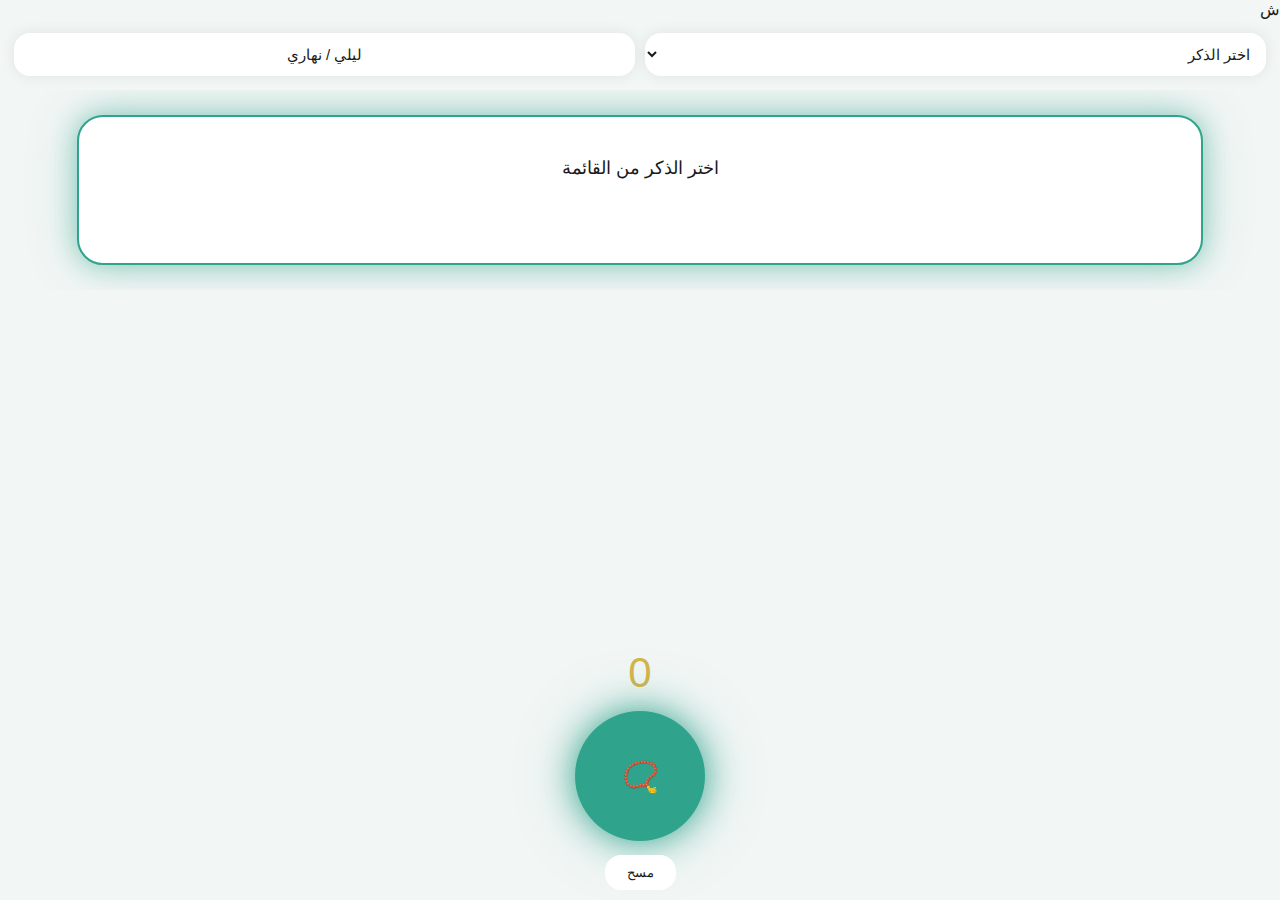
<file: m.html>
ش<!DOCTYPE html>
<html lang="ar" dir="rtl">
<head>
<meta charset="UTF-8">
<meta name="viewport" content="width=device-width, initial-scale=1.0">
<title>مسبحة إلكترونية</title>

<style>
/* === نفس الستايل بدون أي تعديل === */
:root{
  --bg:#f2f6f5;
  --card:#ffffff;
  --primary:#2fa38c;
  --accent:#d4b44c;
  --text:#1a1a1a;
}
body.dark{
  --bg:#0e1b1a;
  --card:#142726;
  --primary:#41c9ad;
  --accent:#e6cc6a;
  --text:#f1f1f1;
}
*{box-sizing:border-box;font-family:"Segoe UI",Tahoma,sans-serif;}
body{margin:0;background:var(--bg);color:var(--text);height:100vh;overflow:hidden;}
.top-bar{display:flex;gap:10px;padding:14px;}
select,.mode-btn{flex:1;padding:12px;border-radius:16px;border:none;background:var(--card);color:var(--text);font-size:15px;box-shadow:0 0 15px rgba(0,0,0,.08);}
.card-area{height:200px;display:flex;justify-content:center;align-items:center;overflow:hidden;position:relative;}
.card{width:88%;min-height:150px;background:var(--card);border-radius:26px;padding:34px 22px;text-align:center;font-size:18px;line-height:1.9;position:absolute;border:2px solid var(--primary);box-shadow:0 0 25px rgba(47,163,140,.45),0 0 50px rgba(47,163,140,.25);transition:.4s;}
.card-header,.card-footer{position:absolute;left:50%;transform:translateX(-50%);font-size:13px;color:var(--accent);}
.card-header{top:10px}
.card-footer{bottom:10px}
.center{opacity:1}
.left{transform:translateX(-120%);opacity:0}
.right{transform:translateX(120%);opacity:0}
.tasbeeh{position:absolute;bottom:10px;width:100%;display:flex;flex-direction:column;align-items:center;gap:14px;margin-top:40px;}
.counter{font-size:42px;color:var(--accent);}
.bead{width:130px;height:130px;border-radius:50%;background:var(--primary);display:flex;justify-content:center;align-items:center;font-size:30px;color:white;box-shadow:0 0 30px rgba(47,163,140,.8),0 0 60px rgba(47,163,140,.4);}
.bead:active{transform:scale(.9)}
.controls button{border:none;padding:10px 22px;border-radius:16px;background:var(--card);color:var(--text);}
</style>
</head>

<body>

<div class="top-bar">
  <select id="azkarSelect"></select>
  <button class="mode-btn" onclick="toggleMode()">ليلي / نهاري</button>
</div>

<div class="card-area">
  <div class="card center" id="card">
    <div class="card-header" id="cardTitle"></div>
    <div id="cardText">اختر الذكر من القائمة</div>
    <div class="card-footer" id="cardIndex"></div>
  </div>
</div>

<div class="tasbeeh">
  <div class="counter" id="count">0</div>
  <div class="bead" onclick="increment()">📿</div>
  <div class="controls">
    <button onclick="resetCount()">مسح</button>
  </div>
</div>

<audio id="click">
  <source src="https://cdn.pixabay.com/audio/2022/03/15/audio_6d8b3b5d1a.mp3">
</audio>

<script>
let count = localStorage.getItem("count") || 0;
let azkar = [];
let index = 0;

const card = document.getElementById("card");
const cardText = document.getElementById("cardText");
const cardTitle = document.getElementById("cardTitle");
const cardIndex = document.getElementById("cardIndex");
const countEl = document.getElementById("count");
const sound = document.getElementById("click");
const select = document.getElementById("azkarSelect");

countEl.textContent = count;

/* ===== Load Menu ===== */
fetch("data/menu.json")
  .then(res=>res.json())
  .then(menu=>{
    select.innerHTML = `<option value="">اختر الذكر</option>`;
    menu.forEach(item=>{
      select.innerHTML += `<option value="${item.id}">${item.title}</option>`;
    });
  });

select.addEventListener("change",()=>loadAzkar(select.value));

/* ===== Load Azkar ===== */
function loadAzkar(type){
  if(!type) return;
  index = 0;
  fetch(`data/${type}.json`)
    .then(res=>res.json())
    .then(data=>{
      cardTitle.textContent = data.title;
      azkar = data.azkar;
      updateCard();
    });
}

function updateCard(){
  cardText.textContent = azkar[index] || "اختر الذكر من القائمة";
  cardIndex.textContent = azkar.length ? `${index+1} / ${azkar.length}` : "";
}

/* ===== Counter ===== */
function increment(){
  count++;
  localStorage.setItem("count",count);
  countEl.textContent = count;
  sound.currentTime=0;
  sound.play();
}
function resetCount(){
  count=0;
  localStorage.setItem("count",0);
  countEl.textContent=0;
}

/* ===== Swipe ===== */
let startX=0;
card.addEventListener("touchstart",e=>startX=e.touches[0].clientX);
card.addEventListener("touchend",e=>{
  let endX=e.changedTouches[0].clientX;
  if(endX-startX>60 && index>0) slide("right",--index);
  if(startX-endX>60 && index<azkar.length-1) slide("left",++index);
});
function slide(dir){
  card.classList.add(dir);
  setTimeout(()=>{
    updateCard();
    card.className="card center";
  },300);
}

function toggleMode(){
  document.body.classList.toggle("dark");
}
</script>

</body>
  </html>
</file>
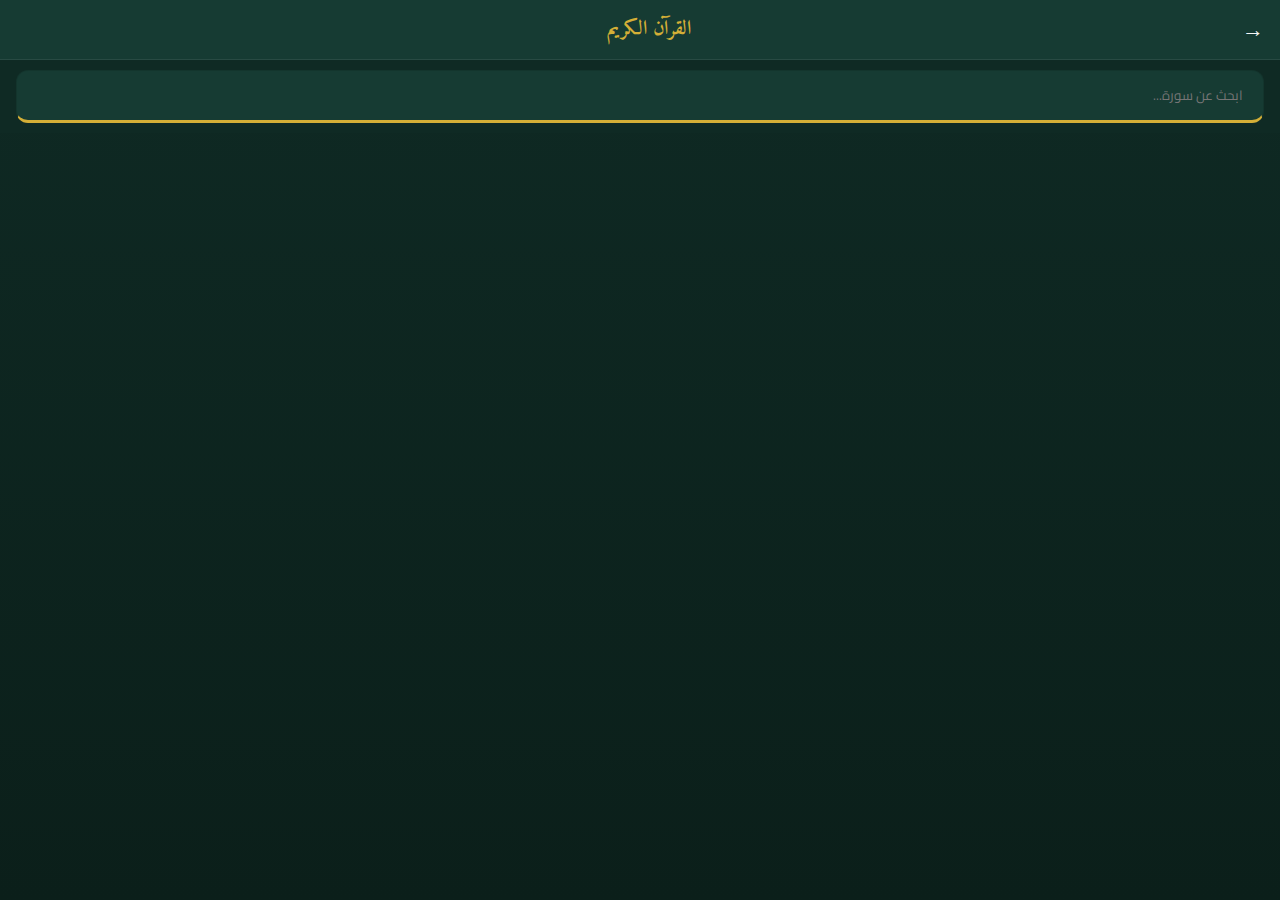
<file: quran-read.html>
<!DOCTYPE html>
<html lang="ar" dir="rtl">
<head>
    <meta charset="UTF-8">
    <meta name="viewport" content="width=device-width, initial-scale=1.0">
    <title>القرآن الكريم</title>
    <link rel="stylesheet" href="theme.css">
    <style>
        /* إضافات مخصصة للانسيابية */
        .search-container {
            padding: 10px 16px;
            position: sticky;
            top: 60px;
            background: var(--bg);
            z-index: 99;
        }

        .search-input {
            width: 100%;
            padding: 12px 20px;
            border-radius: 12px;
            border: 1px solid rgba(0,0,0,0.1);
            background: var(--card);
            color: var(--text);
            font-family: var(--font-ui);
            outline: none;
            border-bottom: 3px solid var(--primary);
            transition: var(--transition);
        }

        /* حاوية المصحف (النص المتصل) */
        .quran-reader {
            background: var(--card);
            margin: 15px;
            padding: 25px;
            border-radius: 20px;
            border-bottom: 5px solid var(--primary);
            box-shadow: var(--shadow);
            line-height: 2.5;
            text-align: justify;
            word-spacing: 4px;
            animation: cardAppear 0.5s ease;
        }

        .ayah-span {
            font-family: var(--font-content);
            font-size: 26px;
            cursor: pointer;
            transition: 0.2s;
            display: inline;
            padding: 2px 4px;
            border-radius: 8px;
        }

        .ayah-span:active {
            background: var(--glow-color);
            transform: scale(0.98);
        }

        .ayah-num-inline {
            font-family: 'Cairo', sans-serif;
            font-size: 18px;
            color: var(--primary);
            margin: 0 5px;
            font-weight: bold;
            user-select: none;
        }

        .bismillah {
            font-family: var(--font-content);
            font-size: 32px;
            text-align: center;
            color: var(--primary);
            display: block;
            margin-bottom: 25px;
        }

        /* ستايل التفسير (Modal) */
        .modal-overlay {
            display: none; position: fixed; top: 0; left: 0; right: 0; bottom: 0;
            background: rgba(0,0,0,0.6); z-index: 2000; align-items: center; justify-content: center;
            padding: 20px; backdrop-filter: blur(4px);
        }
        .modal-card {
            background: var(--card); padding: 25px; border-radius: 20px; width: 100%; max-width: 500px;
            box-shadow: 0 15px 35px rgba(0,0,0,0.3); animation: pop 0.3s cubic-bezier(0.175, 0.885, 0.32, 1.275);
            border-top: 5px solid var(--primary);
        }
        @keyframes pop { from { transform: scale(0.8); opacity: 0; } to { transform: scale(1); opacity: 1; } }
        
        .modal-card h3 { color: var(--primary); margin-bottom: 15px; text-align: center; font-family: var(--font-ui); }
        .modal-card p { font-size: 19px; line-height: 1.8; color: var(--text); text-align: center; font-family: var(--font-content); max-height: 60vh; overflow-y: auto; }
        
        .close-btn { width: 100%; padding: 12px; background: var(--primary); color: #fff; border: none; border-radius: 12px; margin-top: 20px; font-weight: bold; cursor: pointer; }

        .hint-text { text-align: center; font-size: 12px; color: var(--muted); margin-bottom: 10px; }
    </style>
</head>
<body>

    <div class="top-bar">
        <button class="icon-btn" onclick="goBack()">→</button>
        <div class="top-title" id="pageTitle">القرآن الكريم</div>
        <div style="width: 40px;"></div>
    </div>

    <div class="search-container" id="searchBox">
        <input type="text" class="search-input" id="searchInput" placeholder="ابحث عن سورة..." oninput="searchSurah()">
    </div>

    <div class="container" id="surahContainer">
        </div>

    <div class="modal-overlay" id="tafsirModal">
        <div class="modal-card">
            <h3 id="tafsirTitle">تفسير الآية</h3>
            <p id="tafsirContent">جاري جلب التفسير...</p>
            <button class="close-btn" onclick="closeTafsir()">إغلاق</button>
        </div>
    </div>

    <script>
        let allSurahs = [];
        let isReading = false;
        let pressTimer;

        window.onload = loadSurahs;

        async function loadSurahs() {
            try {
                const response = await fetch('https://api.alquran.cloud/v1/surah');
                const data = await response.json();
                allSurahs = data.data;
                displaySurahs(allSurahs);
            } catch (error) { console.error("Error:", error); }
        }

        function displaySurahs(surahs) {
            isReading = false;
            document.getElementById('searchBox').style.display = 'block';
            document.getElementById('pageTitle').textContent = "القرآن الكريم";
            const container = document.getElementById('surahContainer');
            
            container.style.display = 'grid'; // رجوع لنظام المربعات
            container.innerHTML = surahs.map(s => `
                <div class="card" onclick="loadAyahs(${s.number}, '${s.name}')">
                    <h3 style="font-size: 20px;">${s.name}</h3>
                    <p style="font-size: 12px; color: var(--muted);">${s.englishName}</p>
                    <p style="color: var(--primary); font-weight: bold; margin-top:5px;">${s.numberOfAyahs} آية</p>
                </div>
            `).join('');
            window.scrollTo(0,0);
        }

        function searchSurah() {
            const term = document.getElementById('searchInput').value.toLowerCase();
            const filtered = allSurahs.filter(s => s.name.includes(term) || s.englishName.toLowerCase().includes(term));
            displaySurahs(filtered);
        }

        async function loadAyahs(num, name) {
            isReading = true;
            document.getElementById('searchBox').style.display = 'none';
            document.getElementById('pageTitle').textContent = name;
            
            try {
                const response = await fetch(`https://api.alquran.cloud/v1/surah/${num}`);
                const data = await response.json();
                const container = document.getElementById('surahContainer');
                
                container.style.display = 'block'; // تحويل الحاوية لعرض النص المتصل
                
                let html = '<div class="quran-reader">';
                if (num !== 1 && num !== 9) {
                    html += `<span class="bismillah">بِسْمِ اللَّهِ الرَّحْمَنِ الرَّحِيمِ</span>`;
                }

                html += `<div class="hint-text">(اضغط مطولاً على الآية لعرض التفسير)</div>`;

                html += data.data.ayahs.map(a => `
                    <span class="ayah-span" 
                          onmousedown="startP(${num}, ${a.numberInSurah})" 
                          onmouseup="endP()" 
                          ontouchstart="startP(${num}, ${a.numberInSurah})" 
                          ontouchend="endP()"
                          oncontextmenu="event.preventDefault(); showT(${num}, ${a.numberInSurah});">
                        ${a.text} <span class="ayah-num-inline">(${a.numberInSurah})</span>
                    </span>
                `).join(' ');

                html += '</div>';
                container.innerHTML = html;
                window.scrollTo(0,0);
            } catch (error) { console.error("Error:", error); }
        }

        // منطق التفسير
        async function showT(sNum, aNum) {
            document.getElementById('tafsirContent').textContent = "جاري التحميل...";
            document.getElementById('tafsirModal').style.display = 'flex';
            try {
                const res = await fetch(`https://api.alquran.cloud/v1/ayah/${sNum}:${aNum}/ar.muyassar`);
                const data = await res.json();
                document.getElementById('tafsirTitle').textContent = `تفسير الآية رقم ${aNum}`;
                document.getElementById('tafsirContent').textContent = data.data.text;
            } catch (e) { document.getElementById('tafsirContent').textContent = "حدث خطأ في الاتصال."; }
        }

        function startP(s, a) { pressTimer = setTimeout(() => showT(s, a), 600); }
        function endP() { clearTimeout(pressTimer); }
        function closeTafsir() { document.getElementById('tafsirModal').style.display = 'none'; }

        function goBack() {
            if (isReading) displaySurahs(allSurahs);
            else window.history.back();
        }
    </script>
</body>
    </html>
</file>
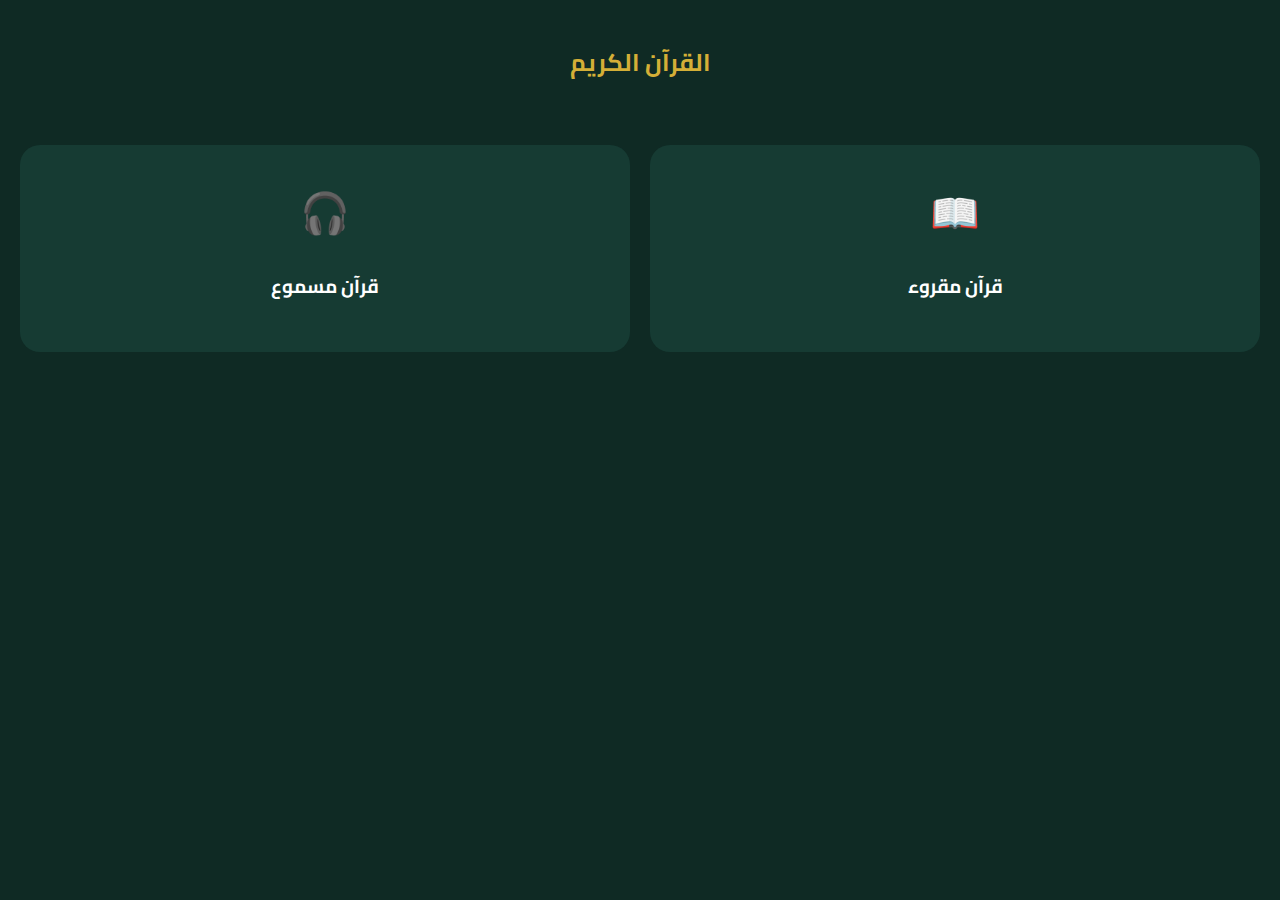
<file: quran.html>
<!DOCTYPE html>
<html lang="ar" dir="rtl">
<head>
<meta charset="UTF-8">
<title>القرآن الكريم</title>
<meta name="viewport" content="width=device-width, initial-scale=1.0">

<link href="https://fonts.googleapis.com/css2?family=Cairo:wght@400;600&display=swap" rel="stylesheet">

<style>
:root{
  --bg:#0f2a24;
  --card:#163b33;
  --primary:#d4af37;
  --text:#ffffff;
}
body{
  margin:0;
  font-family:Cairo;
  background:var(--bg);
  color:var(--text);
}
header{
  text-align:center;
  padding:20px;
  color:var(--primary);
}
.cards{
  display:flex;
  gap:20px;
  padding:20px;
}
.card{
  flex:1;
  background:var(--card);
  padding:30px;
  border-radius:20px;
  text-align:center;
  cursor:pointer;
  transition:.3s;
}
.card:hover{
  transform:translateY(-6px);
}
.icon{
  font-size:40px;
  margin-bottom:10px;
}
</style>
</head>

<body>

<header>
  <h2>القرآن الكريم</h2>
</header>

<div class="cards">
  <div class="card" onclick="location.href='quran-read.html'">
    <div class="icon">📖</div>
    <h3>قرآن مقروء</h3>
  </div>

  <div class="card" onclick="location.href='quran-audio.html'">
    <div class="icon">🎧</div>
    <h3>قرآن مسموع</h3>
  </div>
</div>

</body>
</html>
</file>
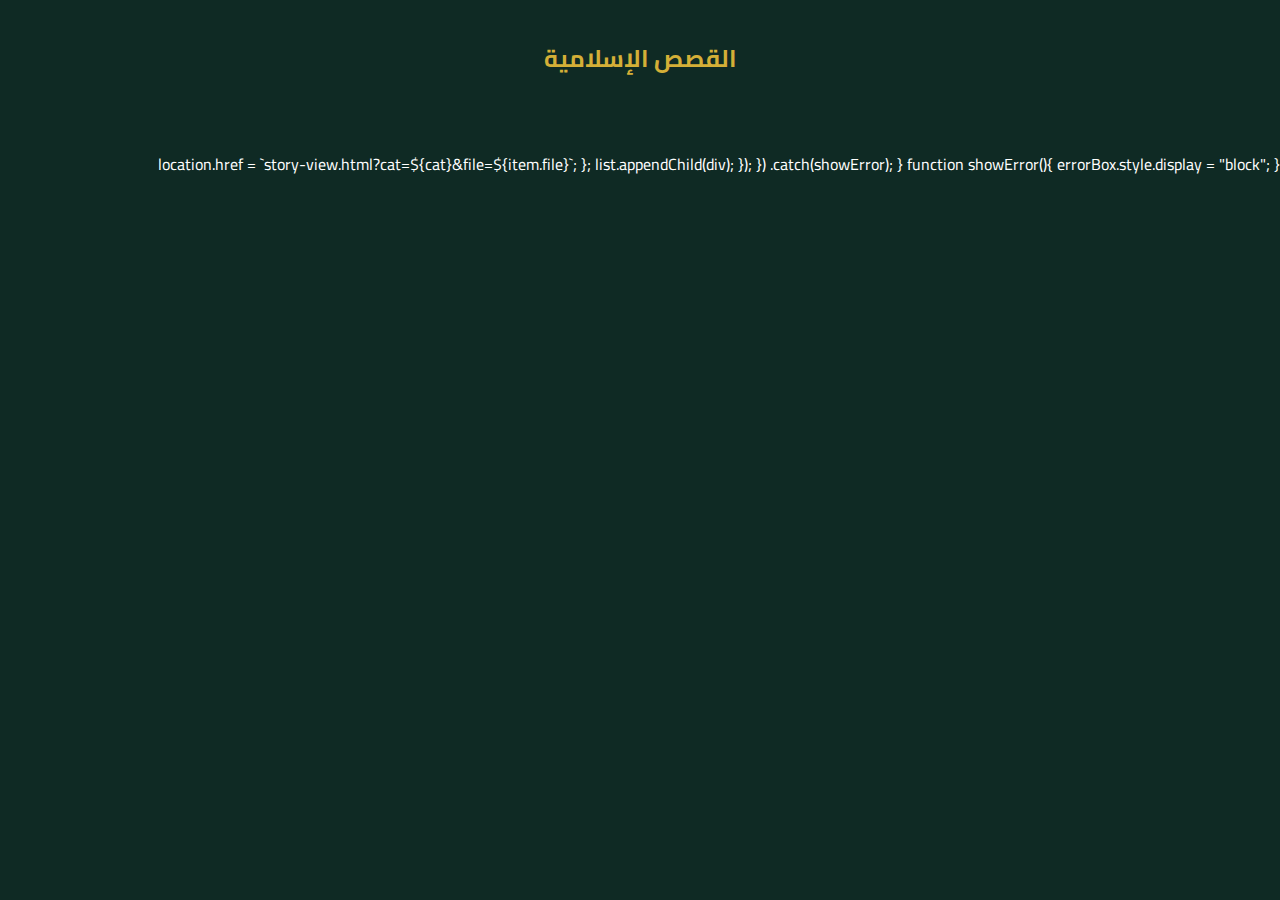
<file: stories.html>
<!DOCTYPE html>
<html lang="ar" dir="rtl">
<head>
<meta charset="UTF-8">
<title>القصص الإسلامية</title>
<meta name="viewport" content="width=device-width, initial-scale=1.0">

<link href="https://fonts.googleapis.com/css2?family=Cairo:wght@400;600&display=swap" rel="stylesheet">

<style>
:root{
  --bg:#0f2a24;
  --card:#163b33;
  --primary:#d4af37;
  --text:#ffffff;
  --muted:#cfd8d3;
}
body{
  margin:0;
  font-family:Cairo;
  background:var(--bg);
  color:var(--text);
}
header{
  padding:16px;
  text-align:center;
  color:var(--primary);
}
.list{padding:16px}
.item{
  background:var(--card);
  padding:14px;
  border-radius:14px;
  margin-bottom:12px;
  cursor:pointer;
  transition:.3s;
}
.item:hover{transform:translateY(-4px)}
.back{
  color:var(--muted);
  margin-bottom:12px;
  cursor:pointer;
}
.error{
  padding:20px;
  text-align:center;
  color:var(--muted);
  display:none;
}
</style>
</head>

<body>

<header>
  <h2>القصص الإسلامية</h2>
</header>

<div class="list" id="list"></div>

<div class="error" id="error">
تعذر الوصول للبيانات، الرجاء إعادة التشغيل<br>
وإذا استمرت المشكلة تواصل مع الإدارة
</div>

<script>
const list = document.getElementById("list");
const errorBox = document.getElementById("error");

// قسم الأسماء بالعربية
const categoryNames = {
  "Prophets": "قصص الأنبياء",
  "sahaba": "قصص الصحابة",
  "lessons": "قصص للعبرة",
  "quran": "قصص من القرآن"
};

// تحميل أقسام القصص
fetch("data/stories/categories.json")
  .then(r => r.json())
  .then(showCategories)
  .catch(showError);

function showCategories(data){
  list.innerHTML = "";
  
  // عرض الأقسام حسب الترتيب المطلوب
  ["Prophets", "sahaba", "lessons", "quran"].forEach(catId => {
    if (data[catId]) {
      const div = document.createElement("div");
      div.className = "item";
      div.textContent = categoryNames[catId] || catId;
      div.onclick = () => loadCategory(catId, data[catId]);
      list.appendChild(div);
    }
  });
}

function loadCategory(catId, items){
  list.innerHTML = `<div class="back" onclick="location.reload()">← رجوع للأقسام</div>`;
  
  items.forEach(item => {
    const div = document.createElement("div");
    div.className = "item";
    div.textContent = item.title;
    div.onclick = () => {
      location.href = `story-view.html?cat=${catId}&file=${item.file}`;
    };
    list.appendChild(div);
  });
}

function showError(){
  errorBox.style.display = "block";
}
</script>

</body>
</html>          location.href = `story-view.html?cat=${cat}&file=${item.file}`;
        };
        list.appendChild(div);
      });
    })
    .catch(showError);
}

function showError(){
  errorBox.style.display = "block";
}
</script>

</body>
</html>
</file>
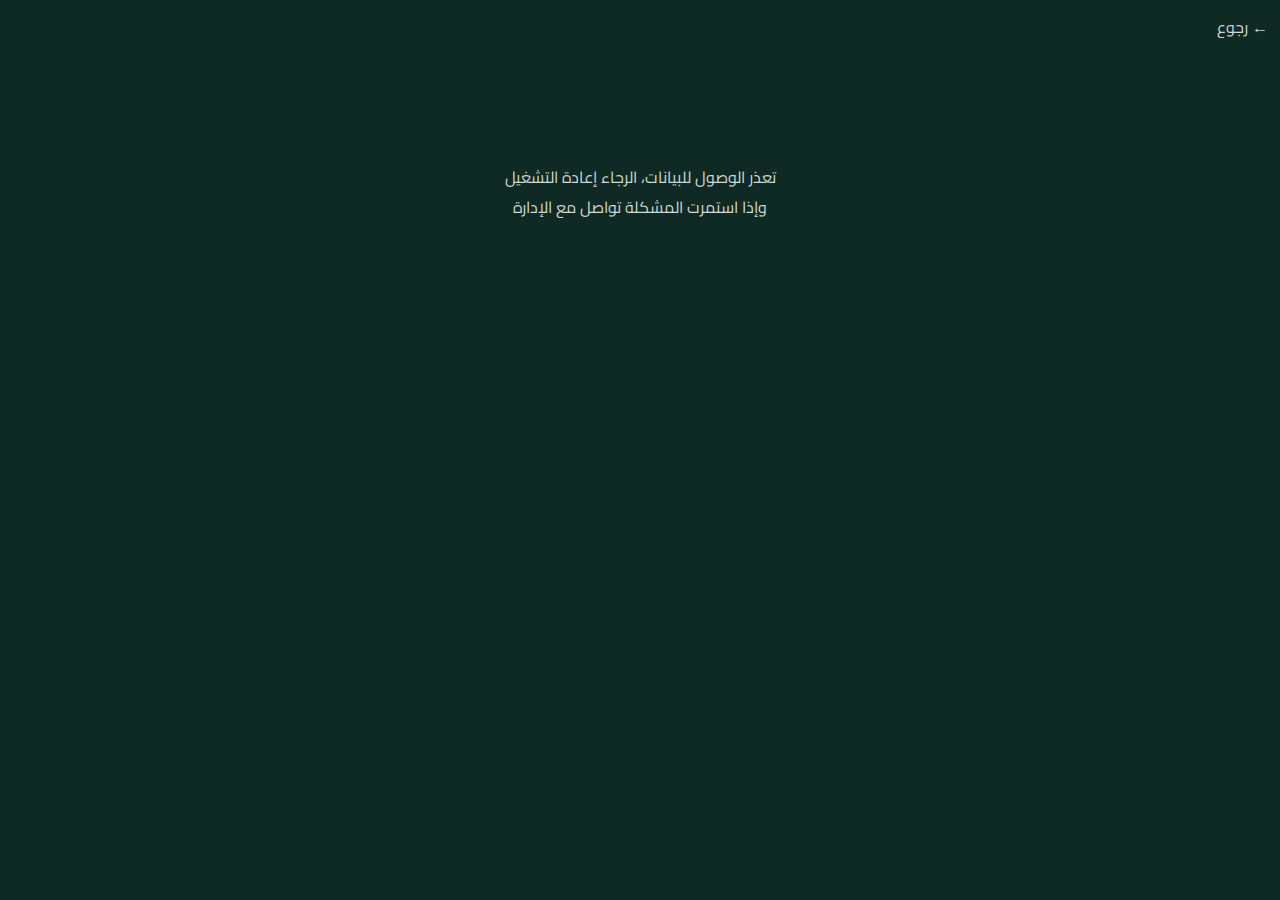
<file: story-view.html>
<!DOCTYPE html>
<html lang="ar" dir="rtl">
<head>
<meta charset="UTF-8">
<title>القصة</title>
<meta name="viewport" content="width=device-width, initial-scale=1.0">

<link href="https://fonts.googleapis.com/css2?family=Cairo:wght@400;600&family=Amiri&display=swap" rel="stylesheet">

<style>
:root{
  --bg:#0f2a24;
  --card:#163b33;
  --primary:#d4af37;
  --text:#ffffff;
  --muted:#cfd8d3;
}
body{
  margin:0;
  font-family:Cairo;
  background:var(--bg);
  color:var(--text);
}
.back{
  padding:12px;
  color:var(--muted);
  cursor:pointer;
}
header{
  text-align:center;
  padding:16px;
  color:var(--primary);
}
.content{
  padding:18px;
  font-family:Amiri;
  font-size:19px;
  line-height:1.9;
}
.content p{margin-bottom:14px}
.error{
  padding:20px;
  text-align:center;
  color:var(--muted);
  display:none;
}
</style>
</head>

<body>

<div class="back" onclick="history.back()">← رجوع</div>

<header>
  <h2 id="title"></h2>
</header>

<div class="content" id="content"></div>

<div class="error" id="error">
تعذر الوصول للبيانات، الرجاء إعادة التشغيل<br>
وإذا استمرت المشكلة تواصل مع الإدارة
</div>

<script>
const params = new URLSearchParams(location.search);
const file = params.get("file");

if(!file){
  showError();
}else{
  // تحميل ملف القصة من المسار الكامل
  fetch(`data/stories/${file}`)
    .then(r => r.json())
    .then(data => {
      document.getElementById("title").textContent = data.title;
      const box = document.getElementById("content");
      data.content.forEach(text => {
        const p = document.createElement("p");
        p.textContent = text;
        box.appendChild(p);
      });
    })
    .catch(showError);
}

function showError(){
  document.getElementById("error").style.display = "block";
}
</script>

</body>
</html>
</file>
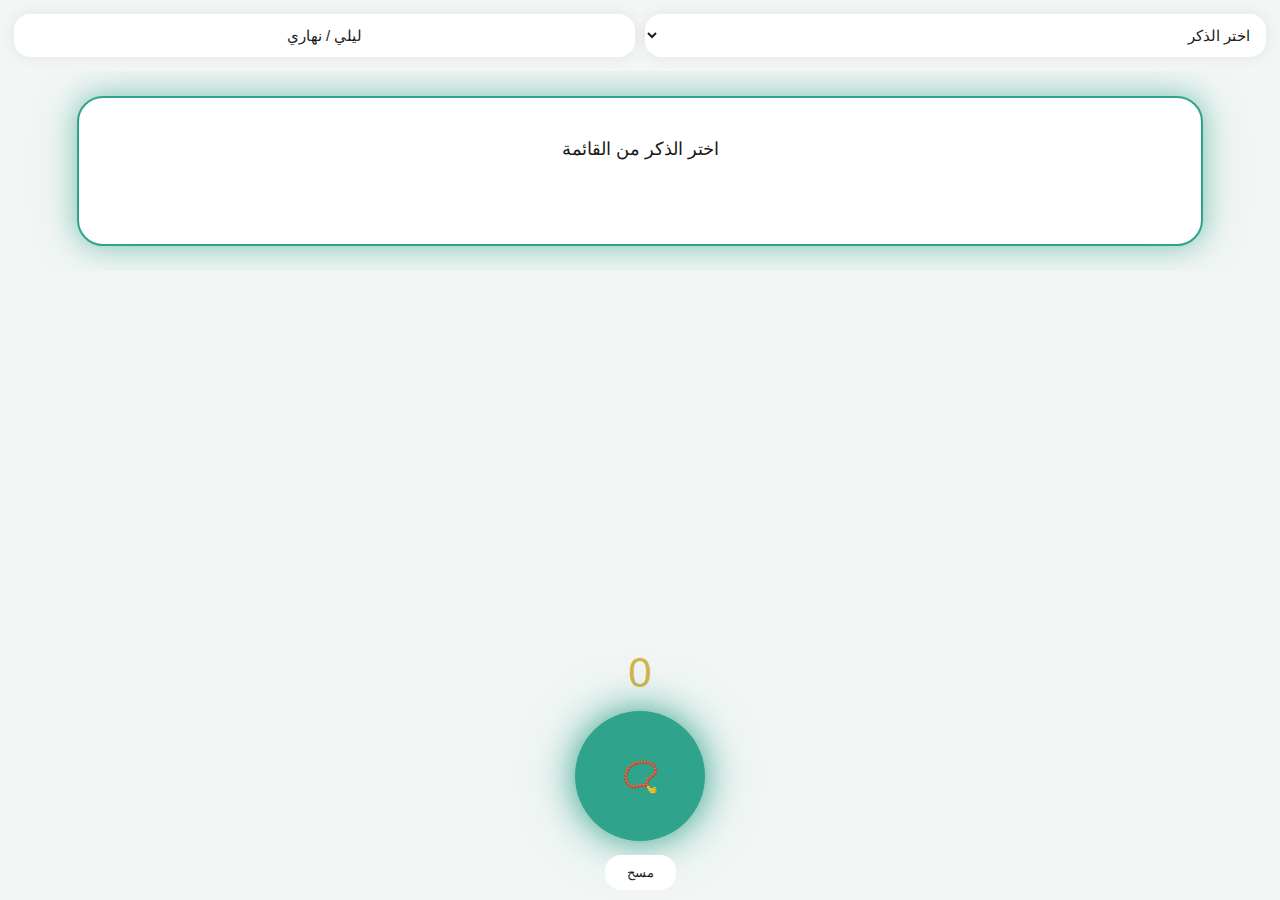
<file: tasbeeh.html>
<!DOCTYPE html>
<html lang="ar" dir="rtl">
<head>
<meta charset="UTF-8">
<meta name="viewport" content="width=device-width, initial-scale=1.0">
<title>مسبحة إلكترونية</title>

<style>
:root{
  --bg:#f2f6f5;
  --card:#ffffff;
  --primary:#2fa38c;
  --accent:#d4b44c;
  --text:#1a1a1a;
}

body.dark{
  --bg:#0e1b1a;
  --card:#142726;
  --primary:#41c9ad;
  --accent:#e6cc6a;
  --text:#f1f1f1;
}

*{
  box-sizing:border-box;
  font-family:"Segoe UI",Tahoma,sans-serif;
}

body{
  margin:0;
  background:var(--bg);
  color:var(--text);
  height:100vh;
  overflow:hidden;
}

/* ===== Top Bar ===== */
.top-bar{
  display:flex;
  gap:10px;
  padding:14px;
}

select, .mode-btn{
  flex:1;
  padding:12px;
  border-radius:16px;
  border:none;
  background:var(--card);
  color:var(--text);
  font-size:15px;
  box-shadow:0 0 15px rgba(0,0,0,.08);
}

/* ===== Card Area ===== */
.card-area{
  height:200px;
  display:flex;
  justify-content:center;
  align-items:center;
  overflow:hidden;
  position:relative;
}

.card{
  width:88%;
  min-height:150px;
  background:var(--card);
  border-radius:26px;
  padding:34px 22px;
  text-align:center;
  font-size:18px;
  line-height:1.9;
  position:absolute;
  border:2px solid var(--primary);
  box-shadow:
    0 0 25px rgba(47,163,140,.45),
    0 0 50px rgba(47,163,140,.25);
  transition:transform .4s ease, opacity .4s ease;
}

/* Card Labels */
.card-header,
.card-footer{
  position:absolute;
  left:50%;
  transform:translateX(-50%);
  font-size:13px;
  color:var(--accent);
}

.card-header{ top:10px; }
.card-footer{ bottom:10px; }

.center{transform:translateX(0);opacity:1}
.left{transform:translateX(-120%);opacity:0}
.right{transform:translateX(120%);opacity:0}

/* ===== Tasbeeh ===== */
.tasbeeh{
  position:absolute;
  bottom:10px;          /* نزلنا المجموعة كلها */
  width:100%;
  display:flex;
  flex-direction:column;
  align-items:center;
  gap:14px;             /* مسافة بين العناصر */
  margin-top:40px;      /* فراغ واضح من الكارت */
}

.counter{
  font-size:42px;
  color:var(--accent);
}

.bead{
  width:130px;
  height:130px;
  border-radius:50%;
  background:var(--primary);
  display:flex;
  justify-content:center;
  align-items:center;
  font-size:30px;
  color:white;
  box-shadow:
    0 0 30px rgba(47,163,140,.8),
    0 0 60px rgba(47,163,140,.4);
  transition:transform .1s, box-shadow .3s, background .3s;
}

.bead:active{
  transform:scale(.9);
}

.controls button{
  border:none;
  padding:10px 22px;
  border-radius:16px;
  background:var(--card);
  color:var(--text);
}

/* ===== Mobile ===== */
@media (max-width:480px){
  .card{font-size:17px}
}
</style>
</head>

<body>

<div class="top-bar">
  <select onchange="loadAzkar(this.value)">
    <option value="">اختر الذكر</option>
    <option value="morning">أذكار الصباح</option>
    <option value="evening">أذكار المساء</option>
    <option value="tasbeeh">تسبيح</option>
  </select>
  <button class="mode-btn" onclick="toggleMode()">ليلي / نهاري</button>
</div>

<div class="card-area">
  <div class="card center" id="card">
    <div class="card-header" id="cardTitle"></div>
    <div id="cardText">اختر الذكر من القائمة</div>
    <div class="card-footer" id="cardIndex"></div>
  </div>
</div>

<div class="tasbeeh">
  <div class="counter" id="count">0</div>
  <div class="bead" onclick="increment()">📿</div>
  <div class="controls">
    <button onclick="resetCount()">مسح</button>
  </div>
</div>

<audio id="click">
  <source src="https://cdn.pixabay.com/audio/2022/03/15/audio_6d8b3b5d1a.mp3">
</audio>

<script>
let count = localStorage.getItem("count") || 0;
let azkar = [];
let index = 0;

const card = document.getElementById("card");
const cardText = document.getElementById("cardText");
const cardTitle = document.getElementById("cardTitle");
const cardIndex = document.getElementById("cardIndex");
const countEl = document.getElementById("count");
const sound = document.getElementById("click");

countEl.textContent = count;
updateColor();

function increment(){
  count++;
  localStorage.setItem("count",count);
  countEl.textContent = count;
  sound.currentTime = 0;
  sound.play();
  updateColor();
}

function resetCount(){
  count = 0;
  localStorage.setItem("count",0);
  countEl.textContent = 0;
  updateColor();
}

function updateColor(){
  let step = Math.floor(count / 33) % 3;
  const colors = ["#2fa38c","#3f7bd9","#8e44ad"];
  document.querySelector(".bead").style.background = colors[step];
}

function loadAzkar(type){
  index = 0;
  if(type==="morning"){
    cardTitle.textContent="أذكار الصباح";
    azkar=[
      "أصبحنا وأصبح الملك لله",
      "اللهم بك أصبحنا وبك أمسينا",
      "رضيت بالله ربًا وبالإسلام دينًا"
    ];
  }else if(type==="evening"){
    cardTitle.textContent="أذكار المساء";
    azkar=[
      "أمسينا وأمسى الملك لله",
      "اللهم بك أمسينا وبك أصبحنا",
      "أعوذ بكلمات الله التامات من شر ما خلق"
    ];
  }else if(type==="tasbeeh"){
    cardTitle.textContent="تسبيح";
    azkar=["سبحان الله","الحمد لله","الله أكبر"];
  }else{
    azkar=[];
  }
  updateCard();
}

function updateCard(){
  cardText.textContent = azkar[index] || "اختر الذكر من القائمة";
  cardIndex.textContent = azkar.length ? `${index+1} / ${azkar.length}` : "";
}

/* Swipe card only */
let startX=0;
card.addEventListener("touchstart",e=>startX=e.touches[0].clientX);
card.addEventListener("touchend",e=>{
  let endX=e.changedTouches[0].clientX;
  if(endX-startX>60 && index>0) slide("right",--index);
  if(startX-endX>60 && index<azkar.length-1) slide("left",++index);
});

function slide(dir,newIndex){
  card.classList.add(dir==="left"?"left":"right");
  setTimeout(()=>{
    updateCard();
    card.className="card center";
  },300);
}

function toggleMode(){
  document.body.classList.toggle("dark");
}
</script>

</body>
</html>
</file>
<file: theme.css>
@import url('https://fonts.googleapis.com/css2?family=Cairo:wght@400;600;700&family=Amiri:wght@400;700&display=swap');

/* ================== Variables ================== */
:root{
  --font-ui:'Cairo',sans-serif;
  --font-content:'Amiri',serif;
  --transition:.3s ease;

  /* Green Theme */
  --bg:#0f2a24;
  --bg-grad:#0b1f1a;
  --card:#163b33;
  --card-hover:#1c4a40;
  --primary:#d4af37;
  --text:#f5f5f5;
  --muted:#cfd8d3;
}

[data-theme="light"]{
  --bg:#f7f7f7;
  --bg-grad:#ffffff;
  --card:#ffffff;
  --card-hover:#f0f0f0;
  --primary:#2e7d32;
  --text:#1f2933;
  --muted:#6b7280;
}

/* ================== Base ================== */
*{box-sizing:border-box;margin:0;padding:0}

/* تأثير ظهور العناصر بنعومة */
@keyframes fadeInUp {
  from { opacity: 0; transform: translateY(15px); }
  to { opacity: 1; transform: translateY(0); }
}

body{
  font-family:var(--font-ui);
  background:linear-gradient(180deg,var(--bg),var(--bg-grad));
  color:var(--text);
  min-height:100vh;
  padding-top:60px; 
}

/* ================== Top Bar (ثابت لكل الصفحات) ================== */
.top-bar{
  position:fixed;
  top:0;right:0;left:0;
  height:60px;
  display:flex;
  align-items:center;
  justify-content:space-between;
  padding:0 16px;
  background:var(--card);
  border-bottom:1px solid rgba(255,255,255,.08);
  z-index:1000;
}

.top-title{
  font-family:var(--font-content);
  font-size:20px;
  font-weight:700;
  color:var(--primary);
}

.icon-btn{
  background:none;
  border:none;
  font-size:22px;
  cursor:pointer;
  color:var(--text);
  transition:var(--transition);
}
.icon-btn:hover{color:var(--primary)}

/* ================== Layout ================== */
header{text-align:center;padding:20px}
header h1{font-family:var(--font-content);color:var(--primary)}
header p{color:var(--muted);font-size:14px}

.container{
  padding:16px;
  display:grid;
  grid-template-columns:repeat(auto-fit,minmax(150px,1fr));
  gap:14px;
}

/* حل مشكلة الأذكار: عندما يكون الـ container به كلاس athkar-mode اجعله طولي */
.container.athkar-mode {
  display: flex;
  flex-direction: column;
}

.card{
  background:var(--card);
  border-radius:16px;
  padding:18px 14px;
  text-align:center;
  cursor:pointer;
  transition:var(--transition);
  animation: fadeInUp 0.5s ease backwards; /* تأثير الظهور */
}
.card:hover{
  background:var(--card-hover);
  transform:translateY(-6px);
  box-shadow: 0 5px 15px rgba(0,0,0,0.2);
}
.card:active { transform: scale(0.95); } /* تأثير عند النقر */

.card img{
  width:36px;
  height:36px;
  margin-bottom:10px;
  filter:drop-shadow(0 2px 4px rgba(0,0,0,.4));
}

.card h3{font-size:16px}
.card p{font-size:12px;color:var(--muted);margin-top:6px}

/* ================== Daily ================== */
.daily{
  margin:20px 16px;
  background:linear-gradient(135deg,#2fa38c,#1d6f60);
  border-radius:18px;
  padding:18px;
  color:#fff;
  animation: fadeInUp 0.6s ease backwards;
}
.daily h2{margin-bottom:8px}
.daily blockquote{
  font-family:var(--font-content);
  font-size:18px;
  line-height:1.7;
}

/* ================== Footer ================== */
footer{text-align:center;font-size:12px;color:var(--muted);margin:24px 0}

/* ===== Readers ===== */
.readers-grid{
  display:grid;
  grid-template-columns:repeat(2,1fr);
  gap:14px;
  padding:16px;
}

.reader-box{
  background:var(--card);
  border-radius:16px;
  text-align:center;
  padding:10px;
  cursor:pointer;
  animation: fadeInUp 0.5s ease backwards;
}

.reader-box img{
  width:100%;
  border-radius:12px;
}

.reader-box span{
  display:block;
  margin-top:8px;
  font-weight:600;
}

/* ===== Surahs ===== */
.surahs-list{
  flex-direction:column;
  align-items:center;
  padding:20px;
}

.surah-item{
  width:90%;
  background:var(--card);
  padding:14px;
  margin-bottom:10px;
  border-radius:14px;
  text-align:center;
  font-size:18px;
  cursor:pointer;
  animation: fadeInUp 0.4s ease backwards;
}

/* ===== Player ===== */
.player-bar{
  position:fixed;
  bottom:-120px;
  left:0;
  right:0;
  background:var(--primary);
  color:#000;
  padding:10px;
  transition:.3s;
}

.player-bar.show{
  bottom:0;
}

.player-title{
  text-align:center;
  font-size:14px;
  margin-bottom:6px;
}

audio{
  width:100%;
}


/* متغيرات التحكم في القراءة */
:root {
  --reader-font-size: 20px;
  --reader-bg: transparent;
  --reader-text-color: inherit;
}

/* الديالوج (Modal) */
.modal {
  display: none; 
  position: fixed; 
  bottom: 0; left: 0; right: 0;
  background: var(--card);
  padding: 20px;
  border-radius: 20px 20px 0 0;
  box-shadow: 0 -5px 15px rgba(0,0,0,0.3);
  z-index: 2000;
  border-top: 2px solid var(--primary);
}

.modal.show { display: block; animation: slideUp 0.3s ease; }

@keyframes slideUp {
  from { transform: translateY(100%); }
  to { transform: translateY(0); }
}

.settings-row {
  margin-bottom: 15px;
  display: flex;
  align-items: center;
  justify-content: space-between;
}

.settings-row label { font-size: 14px; color: var(--muted); }

input[type="range"] { accent-color: var(--primary); width: 60%; }

.color-options { display: flex; gap: 10px; }
.color-dot { width: 25px; height: 25px; border-radius: 50%; cursor: pointer; border: 1px solid var(--muted); }

/* تطبيق الإعدادات على نص القصة فقط */
#storyContent {
  font-size: var(--reader-font-size) !important;
  background-color: var(--reader-bg);
  color: var(--reader-text-color);
  padding: 15px;
  border-radius: 10px;
  }

/* ================== Athkar Page Styles ================== */

/* بطاقة الذكر */
.zekr-card {
    background: var(--card);
    border-radius: 18px;
    padding: 20px;
    margin-bottom: 15px;
    position: relative;
    cursor: pointer;
    transition: 0.3s cubic-bezier(0.4, 0, 0.2, 1);
    border: 2px solid transparent;
    user-select: none;
    -webkit-tap-highlight-color: transparent;
    animation: fadeInUp 0.4s ease backwards; /* تأثير الظهور للأذكار */
}

/* تأثير عند الضغط */
.zekr-card:active {
    transform: scale(0.97);
}

/* حالة اكتمال الذكر */
.zekr-done {
    border-color: var(--primary);
    background: var(--card-hover);
    opacity: 0.8;
}

/* نص الذكر */
.zekr-text {
    font-family: var(--font-content);
    font-size: 22px;
    line-height: 1.8;
    margin-bottom: 15px;
    display: block;
    color: var(--text);
}

/* حاوية العداد الدائري */
.counter-box {
    display: flex;
    justify-content: center;
    align-items: center;
    margin-top: 10px;
}

.progress-ring {
    width: 70px;
    height: 70px;
    position: relative;
}

.progress-ring svg {
    transform: rotate(-90deg);
    width: 70px;
    height: 70px;
}

.progress-ring circle {
    fill: none;
    stroke-width: 6;
    stroke-linecap: round;
    transition: stroke-dashoffset 0.3s ease;
}

/* الدائرة الخلفية الباهتة */
.bg-circle {
    stroke: rgba(255, 255, 255, 0.1);
}

/* شريط التقدم الملون */
.bar-circle {
    stroke: var(--primary);
}

/* الرقم الموجود وسط الدائرة */
.number-overlay {
    position: absolute;
    top: 50%;
    left: 50%;
    transform: translate(-50%, -50%);
    font-weight: bold;
    font-size: 20px;
    font-family: var(--font-ui);
    color: var(--primary);
}

/* تلميح المصدر */
.source-hint {
    text-align: center;
    font-size: 11px;
    color: var(--muted);
    margin-top: 12px;
    opacity: 0.7;
}

/* ديالوج (Modal) المصدر وفضل الذكر */
#hadithModal {
    display: none;
    position: fixed;
    bottom: 0;
    left: 0;
    right: 0;
    background: var(--card);
    padding: 25px;
    border-radius: 25px 25px 0 0;
    z-index: 2000;
    box-shadow: 0 -5px 30px rgba(0, 0, 0, 0.6);
    border-top: 3px solid var(--primary);
}

/* إظهار الديالوج بأنيميشن */
#hadithModal.active {
    display: block;
    animation: slideUpAthkar 0.4s cubic-bezier(0.175, 0.885, 0.32, 1.1);
}

@keyframes slideUpAthkar {
    from { transform: translateY(100%); }
    to { transform: translateY(0); }
}
</file>
